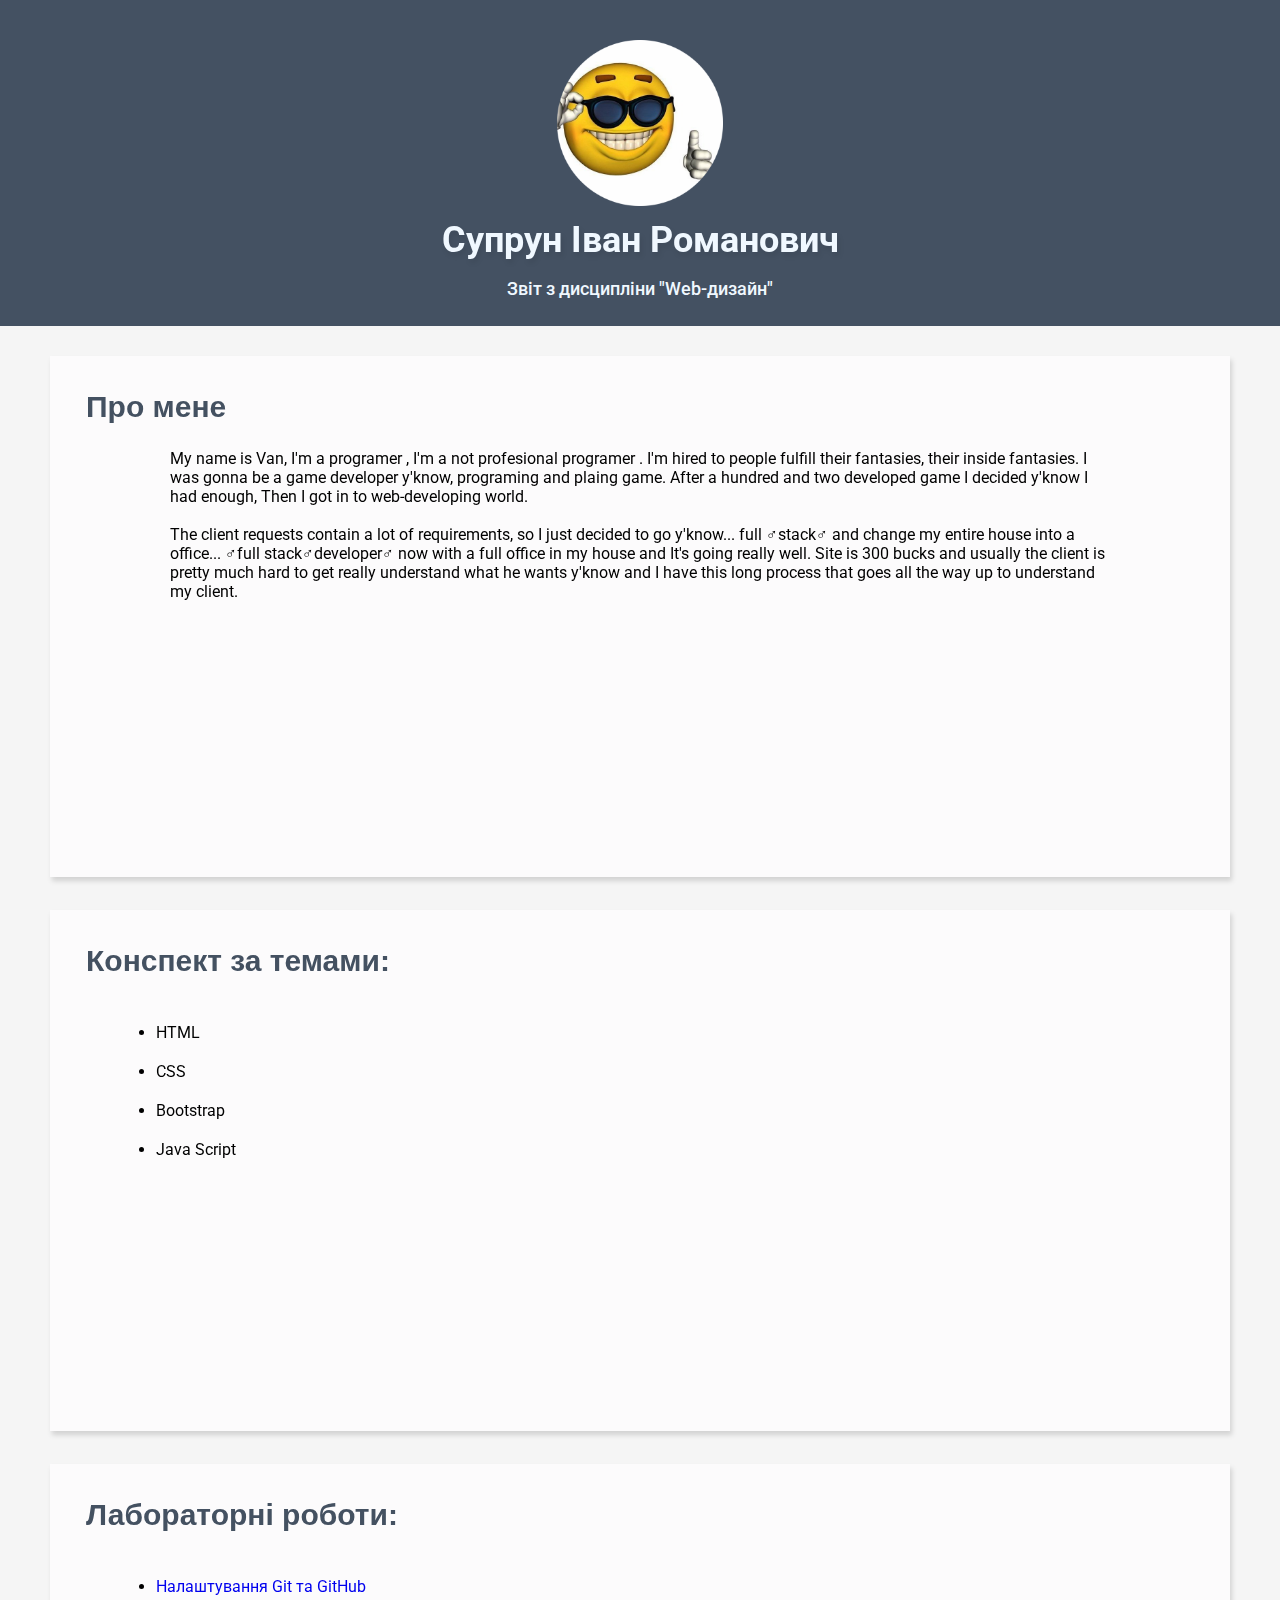
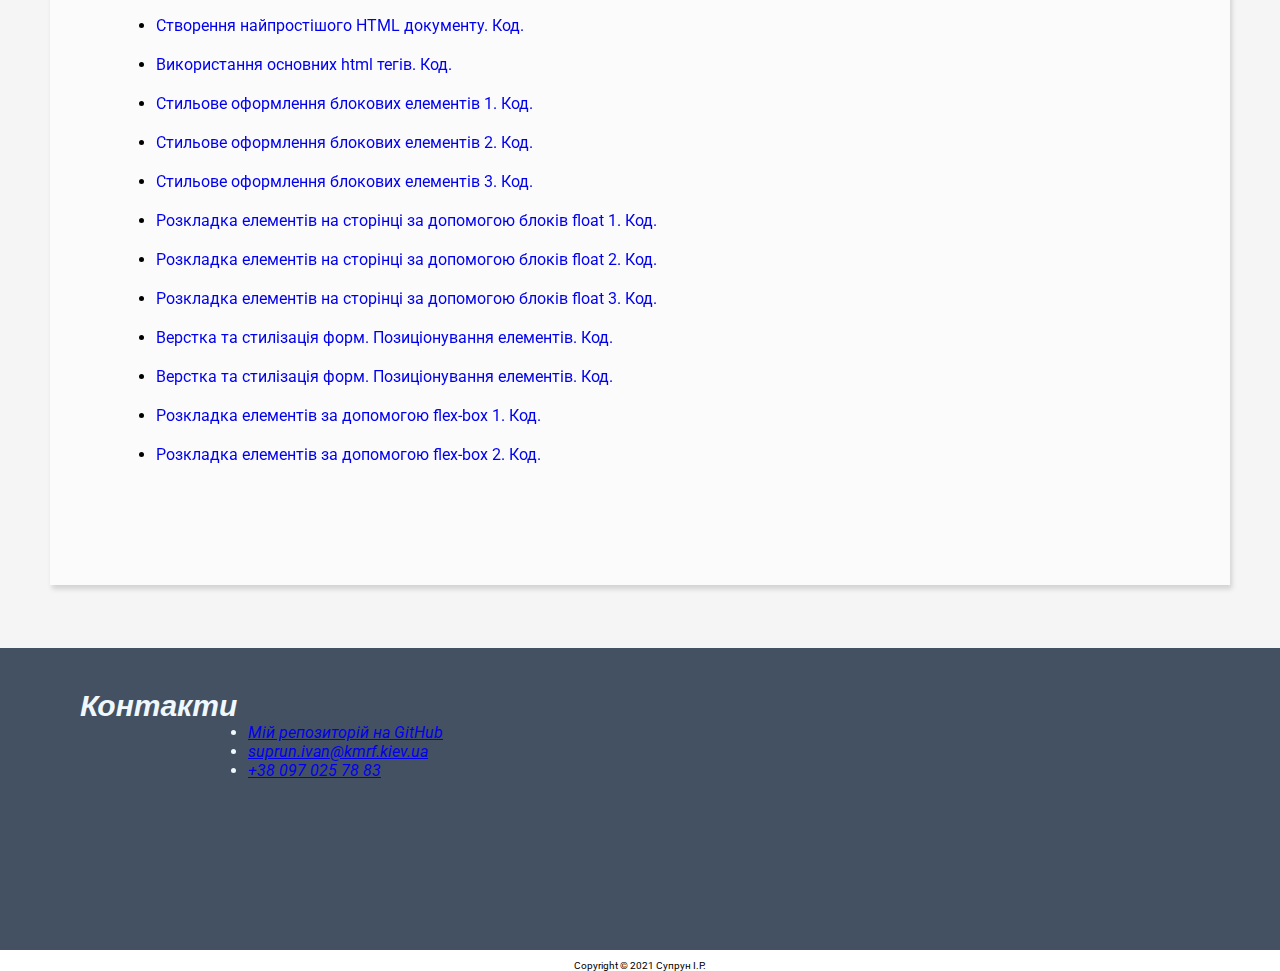
<file: index.html>
<!DOCTYPE html>
<html lang="uk">

<head>
    <meta charset="UTF-8">
    <meta name="viewport" content="width=device-width, initial-scale=1.0">
    <title>Семантичні теги HTML</title>
    <link rel="preconnect" href="https://fonts.gstatic.com">
    <link href="https://fonts.googleapis.com/css2?family=Roboto:wght@400;700&display=swap" rel="stylesheet">
    <link rel="stylesheet" href="css/main.css">
</head>

<body>
    <header class="header">
        <div><img src="img/1.png" title="Моє фото" alt="Моє фото" height="166px"></div>
        <h1 class="header_name">Супрун Іван Романович</h1>
        <h2 class="header_titel">Звіт з дисципліни "Web-дизайн"</h2>
    </header>

    <main class="content">
        <article class="article"><h3 class="article_title">Про мене</h3>
        <p>My name is Van, I'm a programer , I'm a not profesional programer . I'm hired to people fulfill their fantasies, their
        inside fantasies. I was gonna be a game developer y'know, programing and plaing game. After a hundred and two developed
        game I decided y'know I had enough, Then I got in to web-developing world.</p>
        <br>
        <p>The client requests contain a lot of
        requirements, so I just decided to go y'know... full ♂stack♂ and change my entire house into a office... ♂full
        stack♂developer♂ now with a full office in my house and It's going really well. Site is 300 bucks and usually the client
        is pretty much hard to get really understand what he wants y'know and I have this long process that goes all the way up
        to understand my client.
        </p>
        </article>

        <article class="article">
        <h3 class="article_title">Конспект за темами:</h3>
        <ul>
            <li class="li">HTML</li>
            <li class="li">CSS</li>
            <li class="li">Bootstrap</li>
            <li class="li">Java Script</li>
        </ul>
        </article>

        <article class="article">
        <h3 class="article_title">Лабораторні роботи:</h3>
        <ul>
            <li class="li"><a href="https://github.com/Anderli-dev/web-lessons/blob/main/README.txt" class="ref">Налаштування Git та GitHub</a></li>
            <li class="li"><a href="./01/index.html"  class="ref">Створення найпростішого HTML документу.</a><a href="https://github.com/Anderli-dev/web-lessons/blob/main/01/index.html"  class="ref"> Код.</a></li>
            <li class="li"><a href="./02/index.html"  class="ref">Використання основних html тегів.</a><a href="https://github.com/Anderli-dev/web-lessons/blob/main/02/index.html"  class="ref"> Код.</a></li>
            <li class="li"><a href="./04/lab_4_1.html"  class="ref">Стильове оформлення блокових елементів 1.</a><a href="https://github.com/Anderli-dev/web-lessons/blob/main/04/lab_4_1.html"  class="ref"> Код.</a></li>
            <li class="li"><a href="./04/lab_4_2.html" class="ref">Стильове оформлення блокових елементів 2.</a><a href="https://github.com/Anderli-dev/web-lessons/blob/main/04/lab_4_2.html" class="ref"> Код.</a></li>
            <li class="li"><a href="./04/lab_4_3.html" class="ref">Стильове оформлення блокових елементів 3.</a><a href="https://github.com/Anderli-dev/web-lessons/blob/main/04/lab_4_3.html" class="ref"> Код.</a></li>
            <li class="li"><a href="./05/lab5_1.html" class="ref">Розкладка елементів на сторінці за допомогою блоків float 1.</a><a href="https://github.com/Anderli-dev/web-lessons/blob/main/04/lab5_1.html" class="ref"> Код.</a></li>
            <li class="li"><a href="./05/lab5_2.html" class="ref">Розкладка елементів на сторінці за допомогою блоків float 2.</a><a href="https://github.com/Anderli-dev/web-lessons/blob/main/04/lab5_2.html" class="ref"> Код.</a></li>
            <li class="li"><a href="./05/lab5_3.html" class="ref">Розкладка елементів на сторінці за допомогою блоків float 3.</a><a href="https://github.com/Anderli-dev/web-lessons/blob/main/04/lab5_3.html" class="ref"> Код.</a></li>
            <li class="li"><a href="./06/lab6_1.html" class="ref">Верстка та стилізація форм. Позиціонування елементів.</a><a href="https://github.com/Anderli-dev/web-lessons/blob/main/06/lab6_1.html" class="ref"> Код.</a></li>
            <li class="li"><a href="./06/lab6_2.html" class="ref">Верстка та стилізація форм. Позиціонування елементів.</a><a href="https://github.com/Anderli-dev/web-lessons/blob/main/06/lab6_2.html" class="ref"> Код.</a></li>
            <li class="li"><a href="./07/lab7_1.html" class="ref">Розкладка елементів за допомогою flex-box 1.</a><a href="https://github.com/Anderli-dev/web-lessons/blob/main/06/lab7_1.html" class="ref"> Код.</a></li>
            <li class="li"><a href="./07/lab7_2.html" class="ref">Розкладка елементів за допомогою flex-box 2.</a><a href="https://github.com/Anderli-dev/web-lessons/blob/main/06/lab7_2.html" class="ref"> Код.</a></li>
        </ul>
        </article>
    </main>
    <footer class="footer">
        <address>
        <h3 style="font-size: 30px; font-family: Arial;">Контакти</h3>
        <ul class="footer_li">
        <li class="footer_li"><a href="https://github.com/Anderli-dev/web-lessons">Мій репозиторій на GitHub</a></li>
        <li class="footer_li"><a href="mailto:suprun.ivan@kmrf.kiev.ua">suprun.ivan@kmrf.kiev.ua</a></li>
        <li class="footer_li"><a href="tel:+380970257883">+38 097 025 78 83</a></li>
        </ul>
        </address>
    </footer>
    <p style="text-align: center; font-size: 10px;">Copyright © 2021 Супрун І.Р.</p>
</body>

</html>
</file>
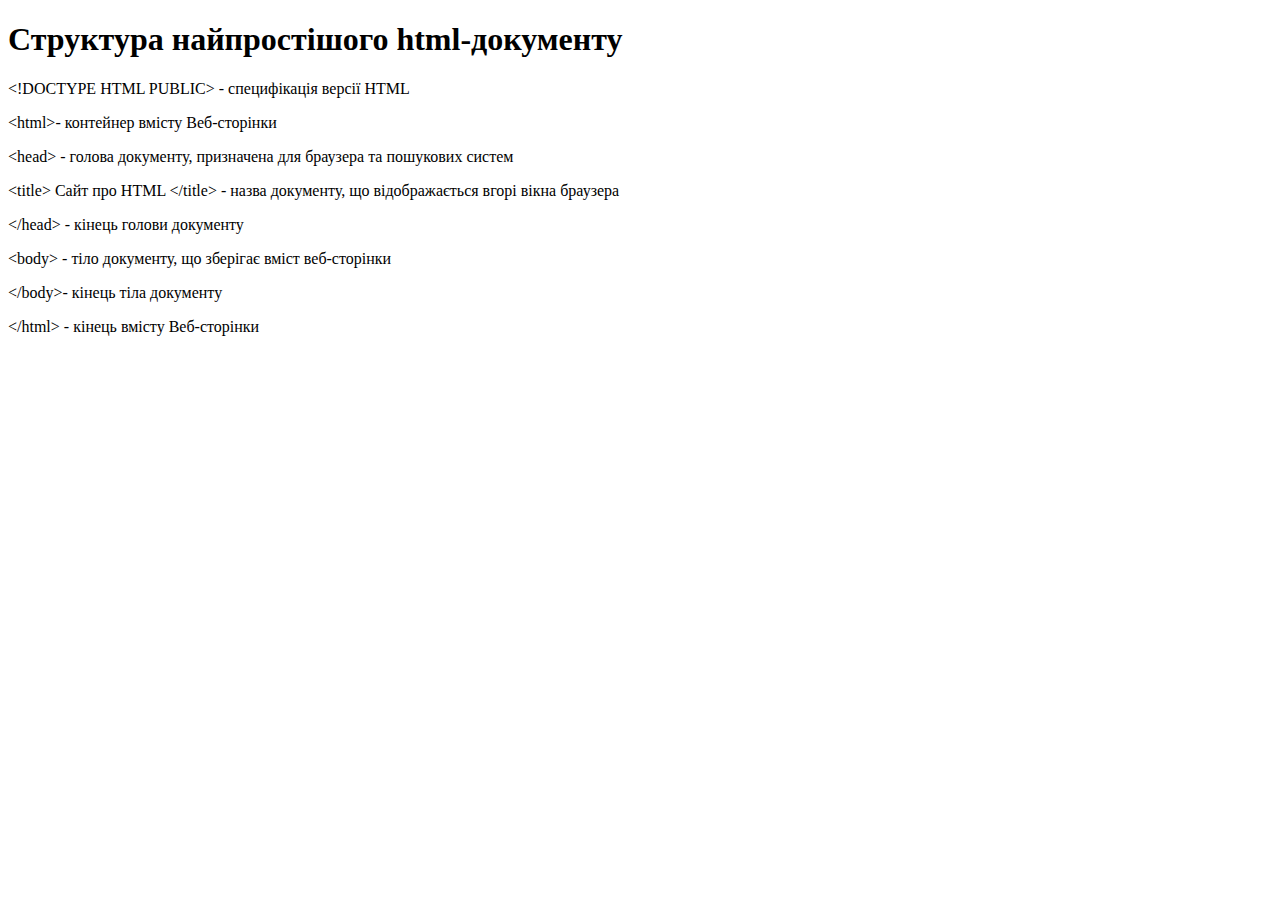
<file: 01/index.html>
<!doctype html>
<html lang="ru">
<head>
    <meta charset="UTF-8">
    <title>Найпростіша html сторінка</title>
</head>
<body>
    <h1>Структура найпростішого html-документу</h1>
    <p>&lt;!DOCTYPE HTML PUBLIC&gt; - специфікація версії HTML</p>
    <p>&lt;html&gt;- контейнер вмісту Веб-сторінки</p>
    <p>&lt;head&gt; - голова документу, призначена для браузера та пошукових систем</p>
    <p>&lt;title&gt; Сайт про HTML &lt;/title&gt; - назва документу, що відображається вгорі вікна браузера</p>
    <p>&lt;/head&gt; - кінець голови документу</p>
    <p>&lt;body&gt; - тіло документу, що зберігає вміст веб-сторінки</p>
    <p>&lt;/body&gt;- кінець тіла документу</p>
    <p>&lt;/html&gt; - кінець вмісту Веб-сторінки</p>
</body>
</html>
</file>
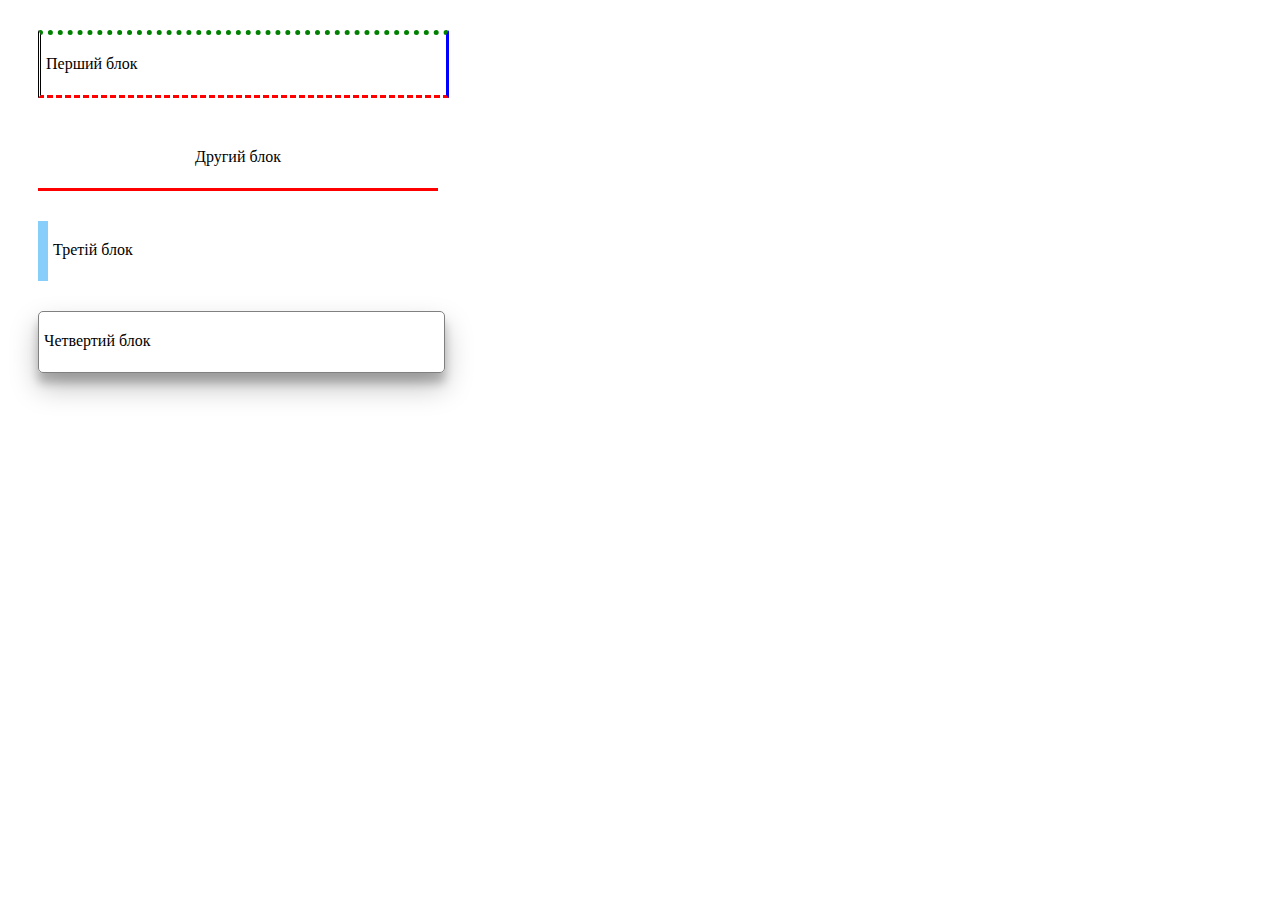
<file: 04/lab_4_1.html>
<!DOCTYPE html>
<html lang="uk">

<head>
    <meta charset="UTF-8">
    <meta name="viewport" content="width=device-width, initial-scale=1.0">
    <title>lab4_1</title>

    <style>
        div {
            height: 40px;
            width: 400px;
            margin: 30px;
            padding-top: 20px;
        }

        .block1 {
            padding-left: 5px;
            text-align: left;
            border-top: 5px dotted green;
            border-left: 3px double black;
            border-bottom: 3px dashed red;
            border-right: 3px solid blue;
        }

        .block2 {
            text-align: center;
            border-bottom: 3px solid red;
        }

        .block3 {
            padding-left: 5px;
            border-left: 10px solid lightskyblue;
        }

        .block4 {
            padding-left: 5px;
            border: 1px solid grey;
            border-radius: 5px;
            box-shadow: 0 14px 28px rgba(0, 0, 0, 0.25), 0 10px 10px rgba(0, 0, 0, 0.22);
        }

        .block4:hover {
            background: skyblue;
            color: white;
            border: none;
        }
    </style>
</head>

<div class="block1">
    Перший блок
</div>

<div class="block2">
    Другий блок
</div>

<div class="block3">
    Третій блок
</div>

<div class="block4">
    Четвертий блок
</div>

</html>
</file>
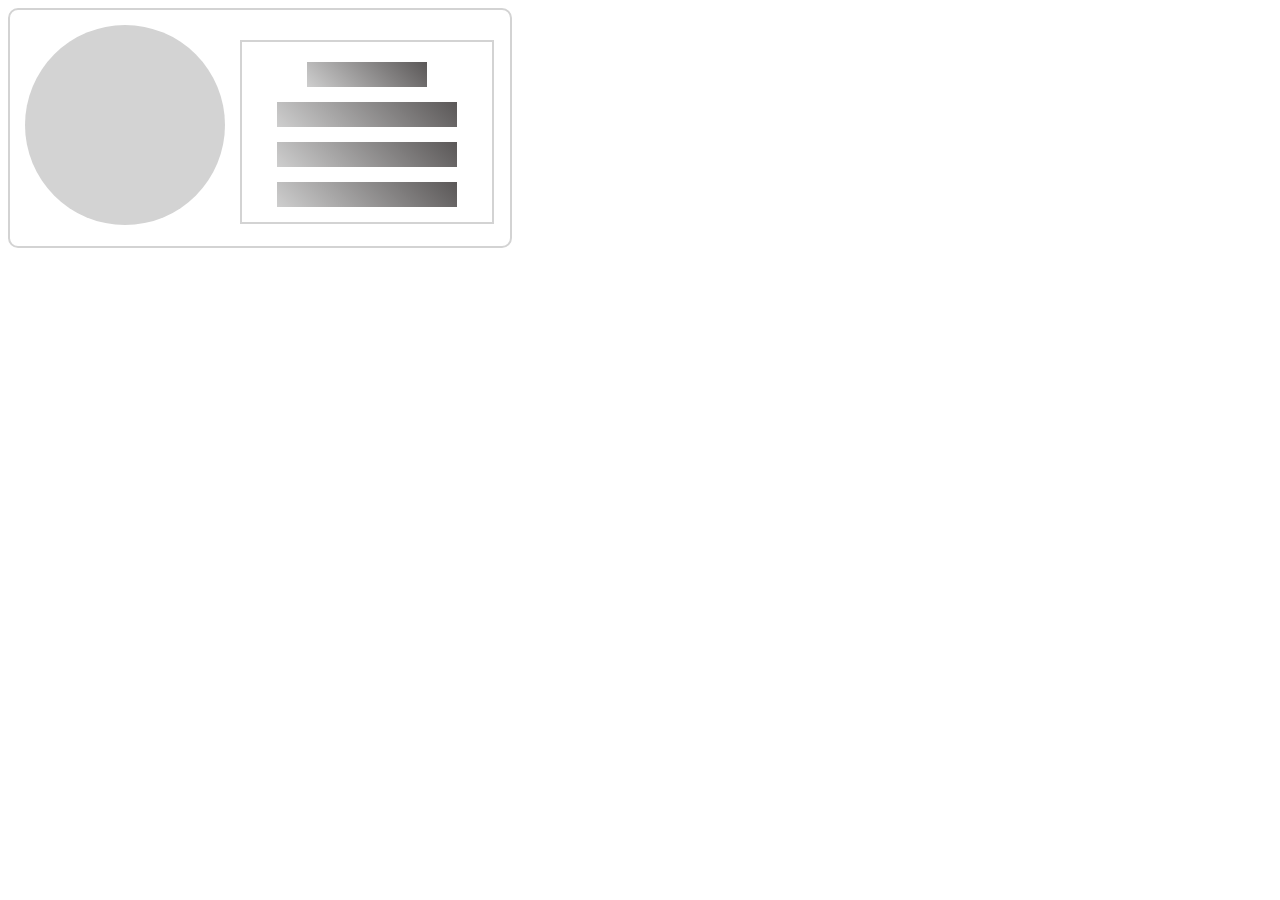
<file: 04/lab_4_2.html>
<!DOCTYPE html>
<html lang="uk">

<head>
    <meta charset="UTF-8">
    <meta name="viewport" content="width=device-width, initial-scale=1.0">
    <title>lab4_2</title>

    <style>
        .main {
            width: 500px;
            height: 236px;
            border: 2px solid lightgrey;
            border-radius: 10px;
        }

        .circle {
            width: 200px;
            height: 200px;
            background: lightgrey;
            margin: 15px;
            border-radius: 50%;
            float: left;
        }

        .box {
            display: inline-block;
            width: 250px;
            height: 180px;
            border: 2px solid lightgrey;
            margin-top: 30px;
            margin-right: 15px;
        }

        .article {
            background: linear-gradient(45deg, rgb(206, 206, 206), rgb(90, 87, 87));
            width: 120px;
            height: 25px;
            margin-left: auto;
            margin-right: auto;
            margin-top: 20px;
        }

        .p {
            background: linear-gradient(45deg, rgb(206, 206, 206), rgb(90, 87, 87));
            width: 180px;
            height: 25px;
            margin-left: auto;
            margin-right: auto;
            margin-top: 15px;
        }
    </style>
</head>

<div class="main">
    <div class="circle">

    </div>
    <div class="box">
        <div class="article">

        </div>
        <div class="p"></div>
        <div class="p"></div>
        <div class="p"></div>
    </div>
</div>

</html>
</file>
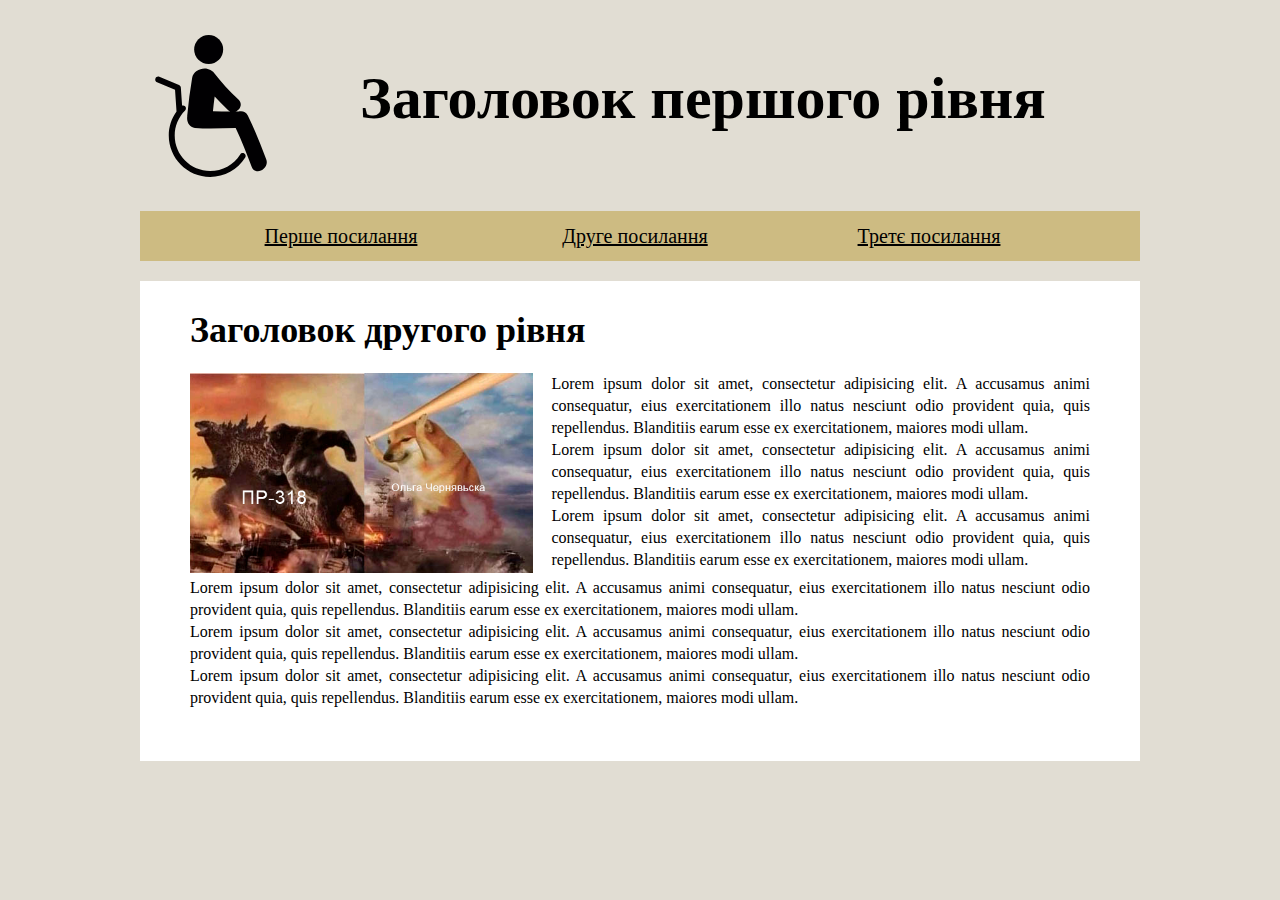
<file: 04/lab_4_3.html>
<!DOCTYPE html>
<html lang="uk">

<head>
    <meta charset="UTF-8">
    <meta name="viewport" content="width=device-width, initial-scale=1.0">
    <title>lab4_3</title>
    <style>
        * {
            padding: 0;
            margin: 0;
            box-sizing: border-box;
            font-family: Roboto;
            font-style: normal;

        }
        .body {
            margin-left: calc(50% - 1000px/2);;
            margin-right: calc(50% - 1000px/2);;
            background:  #E1DDD3;
            position: center;
        }
        .title{
            position: absolute;
            margin-top: 63px;
            margin-left: 220px;

            font-family: Roboto;
            font-style: normal;
            font-weight: bold;
            font-size: 60px;
            line-height: 70px;
            display: flex;
            align-items: center;
            text-align: center;
        }
        .nav {
            text-align: center;
            width: 1000px;
            height: 50px;
            left: 220px;
            top: 207px;
            margin-bottom: 20px;

            background: #CDBB82;
        }
        .nav ul li {
            padding: 4px;
            margin: 10px;
            width: 200px;
            height: 10px;
            margin-right: 50px;
            margin-left: 40px;

            display: inline-table;
            list-style-type: none;
            font-size: 20px;
            text-align: center;
            text-decoration-line: underline;
        }
        .nav ul li:hover {
            background: rgb(187, 141, 82);
            color: rgb(221, 221, 221);
        }
        .ico{
            margin-top: 35px;
            margin-bottom: 30px;
        }
        .content{
            position: absolute;
            width: 1000px;
            height: 480px;
            background: #FFFFFF;
            padding-left: 50px;
            padding-right: 50px;
        }
        .text{
            text-align: justify;
            line-height: 22px;
        }
        h2{
            width: 418px;
            height: 42px;
            left: 285px;
            top: 304px;
            font-size: 36px;
            line-height: 42px;
            padding-top: 28px;
            margin-bottom: 50px;
        }
    </style>
</head>

<body class="body">
    <header>
        <h1 class="title">Заголовок першого рівня</h1>
        <img class="ico" src="../ico/disabled-.svg" height="142px">
    </header>
    <main>
        <nav class="nav">
            <ul>
                <li>Перше посилання</li>
                <li>Друге посилання</li>
                <li>Третє посилання</li>
            </ul>
        </nav>
        <div class="content">
            <h2>Заголовок другого рівня</h2>
            <img class="img" src="../img/godzilla-chims.png" height="200px">

            <p class="text" 
            style= "display:inline-block;
                    position: absolute;
                    padding-left: 18px;
                    padding-right: 50px;"> 
                Lorem ipsum dolor sit amet, consectetur adipisicing elit. A accusamus animi consequatur, eius exercitationem illo natus
                nesciunt odio provident quia, quis repellendus. Blanditiis earum esse ex exercitationem, maiores modi ullam.
                <br>
                Lorem ipsum dolor sit amet, consectetur adipisicing elit. A accusamus animi consequatur, eius exercitationem illo natus
                nesciunt odio provident quia, quis repellendus. Blanditiis earum esse ex exercitationem, maiores modi ullam.
                <br>
                Lorem ipsum dolor sit amet, consectetur adipisicing elit. A accusamus animi consequatur, eius exercitationem illo natus
                nesciunt odio provident quia, quis repellendus. Blanditiis earum esse ex exercitationem, maiores modi ullam.
            </p>
            <p class="text">
                Lorem ipsum dolor sit amet, consectetur adipisicing elit. A accusamus animi consequatur, eius exercitationem illo natus
                nesciunt odio provident quia, quis repellendus. Blanditiis earum esse ex exercitationem, maiores modi ullam.
                <br>
                Lorem ipsum dolor sit amet, consectetur adipisicing elit. A accusamus animi consequatur, eius exercitationem illo natus
                nesciunt odio provident quia, quis repellendus. Blanditiis earum esse ex exercitationem, maiores modi ullam.
                <br>
                Lorem ipsum dolor sit amet, consectetur adipisicing elit. A accusamus animi consequatur, eius exercitationem illo natus
                nesciunt odio provident quia, quis repellendus. Blanditiis earum esse ex exercitationem, maiores modi ullam.
            </p>
        </div>
    </main>
</body>

</html>
</file>
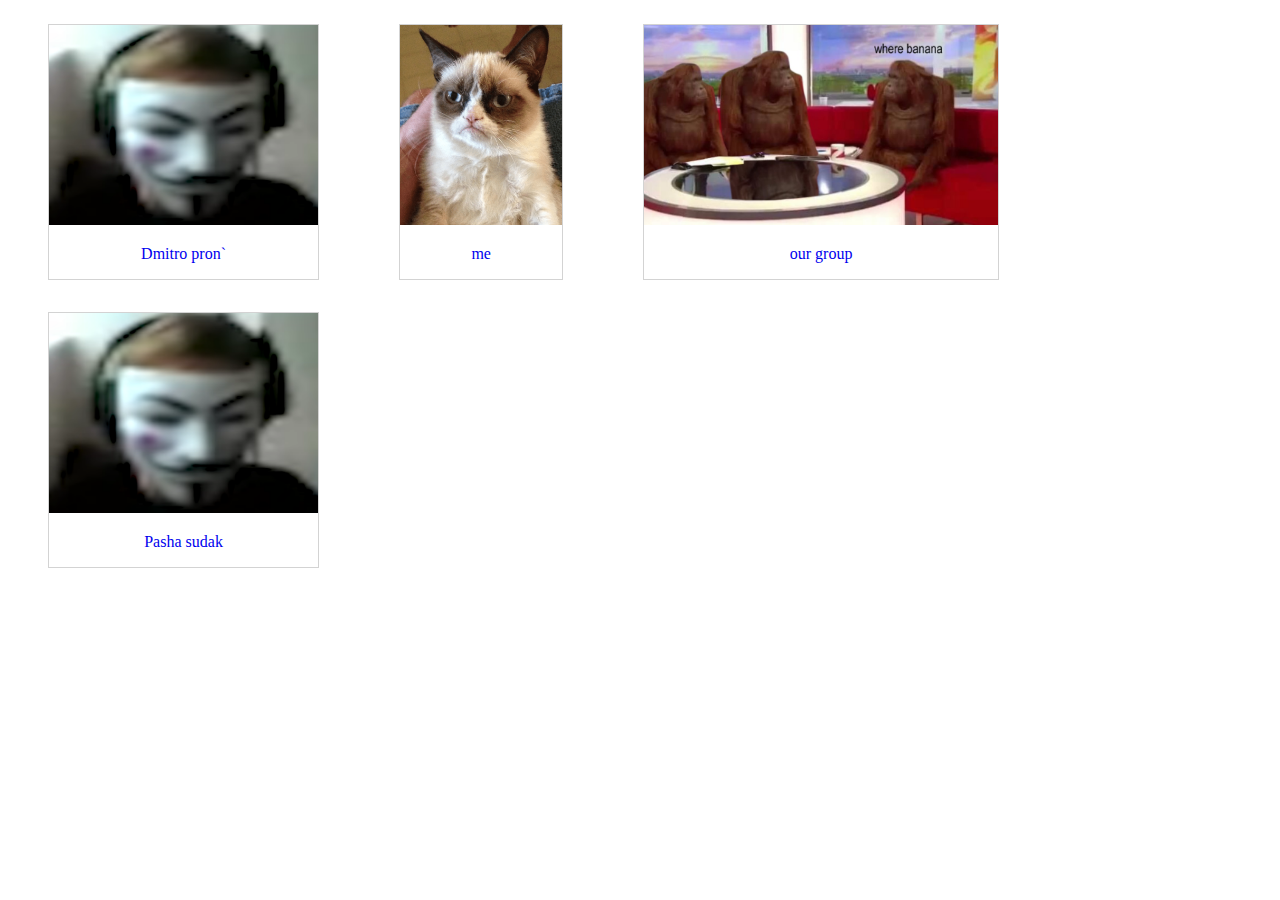
<file: 05/lab5_1.html>
<!DOCTYPE html>
<html lang="en">
<head>
    <meta charset="UTF-8">
    <meta http-equiv="X-UA-Compatible" content="IE=edge">
    <meta name="viewport" content="width=device-width, initial-scale=1.0">
    <title>Document</title>
    <style>
        img{
            height: 200px;
        }
        figure{
            float: left;
            border: 1px solid lightgrey ;
        }
        figure:hover{
            border: 1px solid black ;
        }
        p{
            text-align: center;
        }
    </style>
</head>
<body>
    <a href="../img/povezlo-povezlo-original.png" target="_blank"><figure><img src="../img/povezlo-povezlo-original.png"><p>Dmitro pron`</p></figure></a>
    
    <a href="../img/cat.png" target="_blank"><figure><img src="../img/cat.png"><p>me</p></figure></a>

    <a href="../img/where-banana.jpg" target="_blank"><figure><img src="../img/where-banana.jpg"><p>our group</p></figure></a>

    <a href="../img/povezlo-povezlo-original.png" target="_blank"><figure><img src="../img/povezlo-povezlo-original.png"><p>Pasha sudak</p></figure></a>
</body>
</html>
</file>
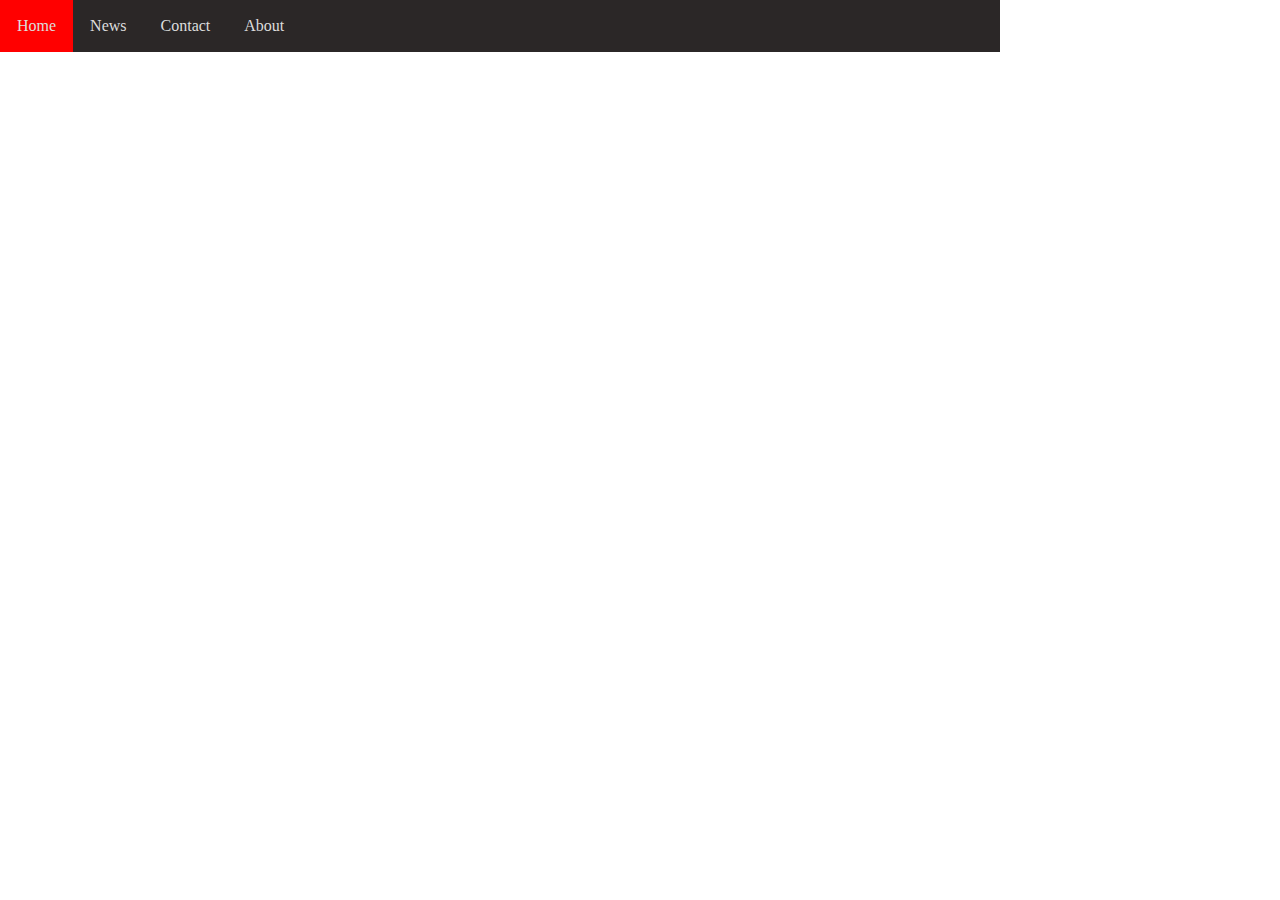
<file: 05/lab5_2.html>
<!DOCTYPE html>
<html lang="en">
<head>
    <meta charset="UTF-8">
    <meta http-equiv="X-UA-Compatible" content="IE=edge">
    <meta name="viewport" content="width=device-width, initial-scale=1.0">
    <title>Document</title>
    <style>
        *{
            padding: 0;
            margin: 0;
            box-sizing: border-box;
            font-family: Roboto;
            font-style: normal;

        }
        .nav {
            text-align: center;
            width: 1000px;
            height: 52px;
            left: 220px;
            top: 207px;

            background: #2b2727;
        }
        .nav ul li {
            padding: 17px;

            color:rgb(221, 221, 221);
            float: left;
            list-style-type: none;
        }
        .nav ul li:hover {
            background: rgb(255, 0, 0);
            color: rgb(221, 221, 221);
        }
    </style>
</head>
<body>
    <nav class="nav">
        <ul>
            <li>Home</li>
            <li>News</li>
            <li>Contact</li>
            <li>About</li>
        </ul>
    </nav>
</body>
</html>
</file>
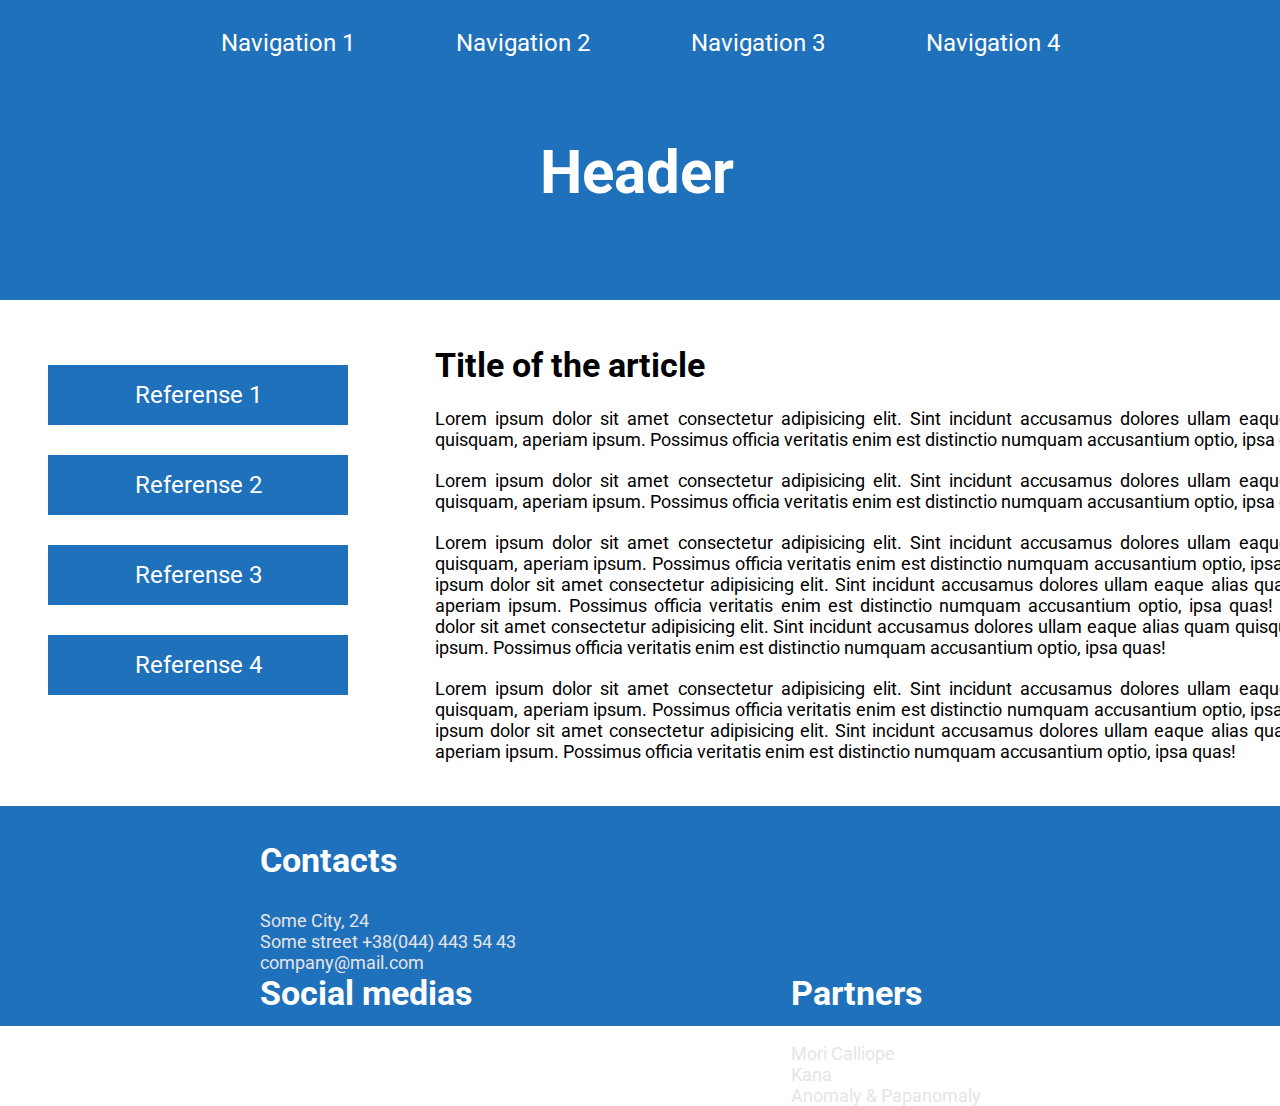
<file: 05/lab5_3.html>
<!DOCTYPE html>
<html lang="en">
<head>
    <meta charset="UTF-8">
    <meta http-equiv="X-UA-Compatible" content="IE=edge">
    <meta name="viewport" content="width=device-width, initial-scale=1.0">
    <title>Document</title>
    <link rel="preconnect" href="https://fonts.gstatic.com">
    <link href="https://fonts.googleapis.com/css2?family=Roboto:wght@400;500&display=swap" rel="stylesheet">
    <style>
        *{
            padding: 0;
            margin: 0;
            box-sizing: border-box;
            font-family: Roboto, sans-serif;
            font-style: normal;
            
        }
        header {
            height: 300px;
            background: #2071BC;
        }
        .nav-bar{
            text-align: center;
        }
        .nav-bar ul li{
            display: inline-table;
            text-align: center;

            padding-top: 29px;
            width: 136px;
            margin-right: 95px;

            font-weight: normal;
            font-size: 24px;
            line-height: 28px;

            color: #FFFFFF;
        }
        .nav-bar ul li:last-child{
            margin-right: 0px;
        }
        .nav-bar ul li:hover{
            font-weight: 500;

            border-bottom: 2px solid #ffffff;
            padding-bottom: 14px;

            text-shadow: 4px 4px 4px rgba(186, 183, 183, 0.52);
        }
        h1{
            position: absolute;
            left: 50%;
            top: 138px;
            margin-left: -100px;

            font-weight: bold;
            font-size: 60px;
            line-height: 70px;
            font-weight: 700;
            color: #FFFFFF;

            text-align: center;
            
        }
        .referense-nav-bar ul li{

            height: 60px;
            width: 300px;
            background: #2071BC;
            margin-top: 30px;
            margin-left: 48px;
            margin-right: 87px;
            padding-top: 16px;


            font-size: 24px;
            line-height: 28px;
            color: #FFFFFF;
            text-align: center;
        }
         .referense-nav-bar ul li:first-child{
            margin-top: 65px;
         }
        .referense-nav-bar ul li:hover{
            box-shadow: 6px 6px 10px rgba(0, 0, 0, 0.21);
        }
        .content{
            position:absolute;
            
            width: 74.5%;
            left: 435px;
            top: 345px;

            float: right;
        }
        h2{
            font-weight: bold;
            font-size: 34px;
            line-height: 40px;
            margin-bottom: 23px;
        }
        p{
            font-size: 18px;
            line-height: 21px;
            text-align: justify;

            padding-bottom: 20px;
        }
        footer{
            background: #2071BC;
            height: 220px;
            margin-top: 111px;
            padding-left: 260px;
            padding-top: 34px;
        }
        h3{
            font-style: normal;
            font-weight: bold;
            font-size: 34px;
            line-height: 40px;
            color: #FFFFFF;

            margin-bottom: 30px;
        }
        .contacts{
            float: left;
            margin-right: 320px;
        }
        .contacts ul li{
            font-style: normal;
            font-weight: normal;
            font-size: 18px;
            line-height: 21px;

            list-style:none;

            color: #E5E5E5;
        }
        .medias{
            margin-right: 307px;
            float: left;
            list-style:none;
        }
        .medias ul li{
            display: inline-table;
            margin-right: 24px;
        }
        .partners{
            float: left;
        }
        .partners ul li{
            font-style: normal;
            font-weight: normal;
            font-size: 18px;
            line-height: 21px;

            list-style:none;

            color: #E5E5E5;
        }
    </style>
</head>
<body>
    <header>
        <nav class="nav-bar">
            <ul>
                <li>Navigation 1</li>
                <li>Navigation 2</li>
                <li>Navigation 3</li>
                <li>Navigation 4</li>
            </ul>
        </nav>
        <h1>Header</h1>
    </header>
    <main>
        <nav class="referense-nav-bar">
            <ul>
                <li>Referense 1</li>
                <li>Referense 2</li>
                <li>Referense 3</li>
                <li>Referense 4</li>
            </ul>
        </nav>
            
        <div class="content">
            <h2>Title of the article</h2>
            <p>Lorem ipsum dolor sit amet consectetur adipisicing elit. Sint incidunt accusamus dolores ullam eaque alias quam
            quisquam, aperiam ipsum. Possimus officia veritatis enim est distinctio numquam accusantium optio, ipsa quas!</p>
            
            <p>Lorem ipsum dolor sit amet consectetur adipisicing elit. Sint incidunt accusamus dolores ullam eaque alias quam
            quisquam, aperiam ipsum. Possimus officia veritatis enim est distinctio numquam accusantium optio, ipsa quas!</p>
            
            <p>Lorem ipsum dolor sit amet consectetur adipisicing elit. Sint incidunt accusamus dolores ullam eaque alias quam
            quisquam, aperiam ipsum. Possimus officia veritatis enim est distinctio numquam accusantium optio, ipsa quas!
            Lorem ipsum dolor sit amet consectetur adipisicing elit. Sint incidunt accusamus dolores ullam eaque alias quam
            quisquam, aperiam ipsum. Possimus officia veritatis enim est distinctio numquam accusantium optio, ipsa quas!
            Lorem ipsum dolor sit amet consectetur adipisicing elit. Sint incidunt accusamus dolores ullam eaque alias quam
            quisquam, aperiam ipsum. Possimus officia veritatis enim est distinctio numquam accusantium optio, ipsa quas!</p>
            
            <p>Lorem ipsum dolor sit amet consectetur adipisicing elit. Sint incidunt accusamus dolores ullam eaque alias quam
            quisquam, aperiam ipsum. Possimus officia veritatis enim est distinctio numquam accusantium optio, ipsa quas!
            Lorem ipsum dolor sit amet consectetur adipisicing elit. Sint incidunt accusamus dolores ullam eaque alias quam
            quisquam, aperiam ipsum. Possimus officia veritatis enim est distinctio numquam accusantium optio, ipsa quas!</p>
        </div>
    </main>
    <footer>
        <div class="contacts">
            <h3>Contacts</h3>
            <ul>
                <li>Some City, 24</li>
                <li>Some street +38(044) 443 54 43</li>
                <li>company@mail.com</li>
            </ul>
        </div>

        <div class="medias">
            <h3>Social medias</h3>
            <ul>
                <li><img src="../img/facebook.png"></li>
                <li><img src="../img/inst.png"></li>
                <li><img src="../img/tiktok.png"></li>
            </ul>
        </div>

        <div class="partners">
            <h3>Partners</h3>
            <ul>
                <li>Mori Calliope</li>
                <li>Kana</li>
                <li>Anomaly & Papanomaly</li>
            </ul>
        </div>
    </footer>
</body>
</html>
</file>
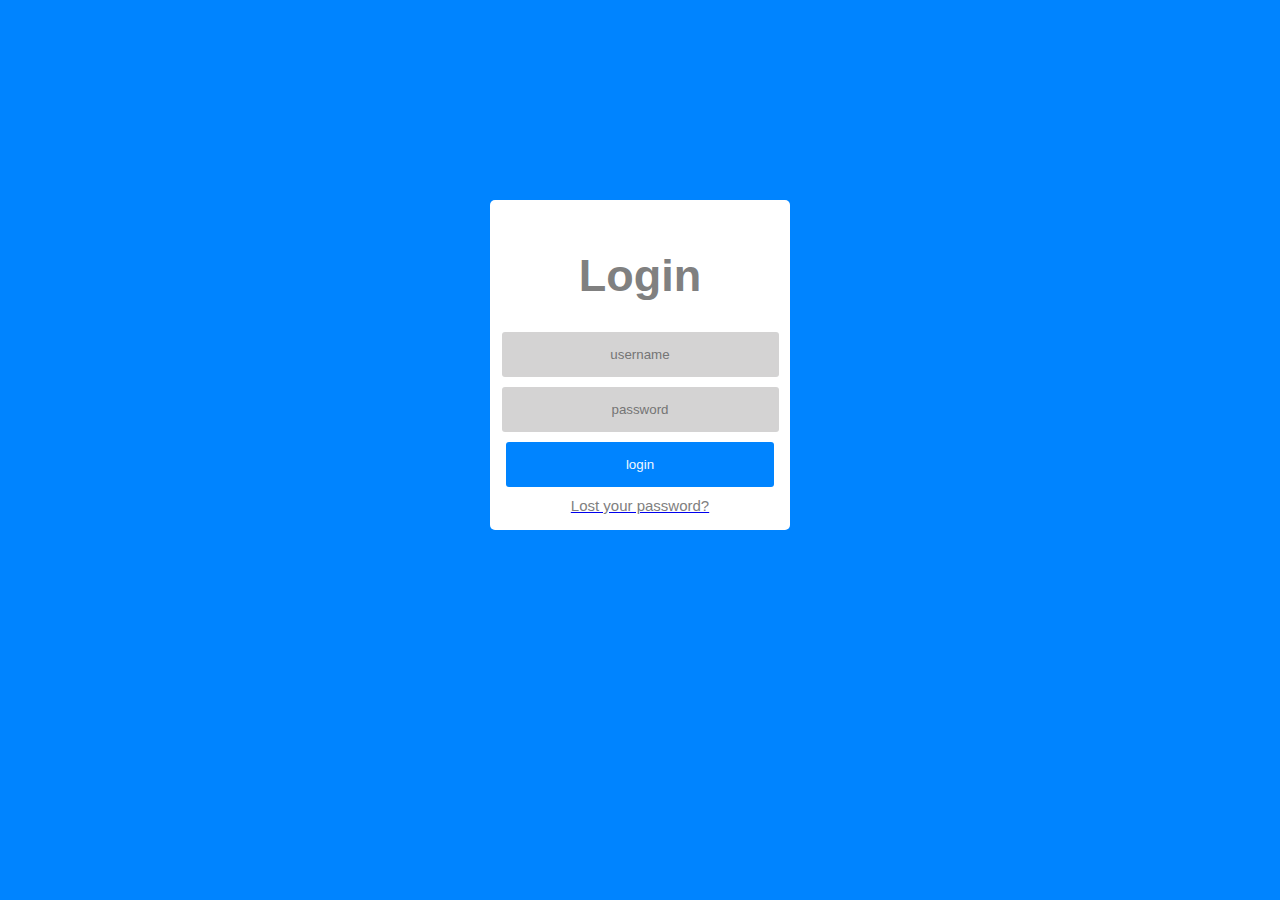
<file: 06/lab6_1.html>
<!DOCTYPE html>
<html lang="en">
<head>
    <meta charset="UTF-8">
    <meta http-equiv="X-UA-Compatible" content="IE=edge">
    <meta name="viewport" content="width=device-width, initial-scale=1.0">
    <style>
        *{
            padding: 0;
            margin: 0;
            box-sizing: border-box;
            font-family: Roboto, sans-serif;
            font-style: normal;
            
        }
        body{
            background-color: rgb(0, 132, 255);
        }
        .container{
            margin: auto;
            width: 300px;
            height: 330px;
            background-color: rgb(255, 255, 255);
            border-radius: 5px;
            margin-top: 200px;
            padding-left: 10px;
            padding-right: 10px;
        }
        h2{
            text-align: center;
            font-size: 45px;
            margin-bottom: 30px;
            padding-top: 50px;
            color: gray;
        }
        input{
            display: flex;
            background-color: rgb(212, 211, 211);
            padding: 15px 50px 15px 50px;
            margin:auto;
            text-align: center;
            margin-bottom: 10px;
            border: none;
            border-radius: 3px;
        }
        .login-button{
            background-color:  rgb(0, 132, 255);
            padding-left: 120px;
            padding-right: 120px;
            color: aliceblue;
        }
        .lost-password{
            text-align: center;
            font-size: 15px;
            text-decoration-line: underline;
            text-decoration: none;
            color: gray;
        }
    </style>
    <title>Document</title>
</head>
<body>
    <div class="container">
        <h2>Login</h2>
        <form action="#">
            <input class="username"  type="text" name="username" placeholder="username">
            <input class="password" type="password" name="password" placeholder="password">
            <input class="login-button" type="submit" value="login">
        </form>
        <a href="#"><p class="lost-password">Lost your password?</p></a>
    </div>
</body>
</html>
</file>
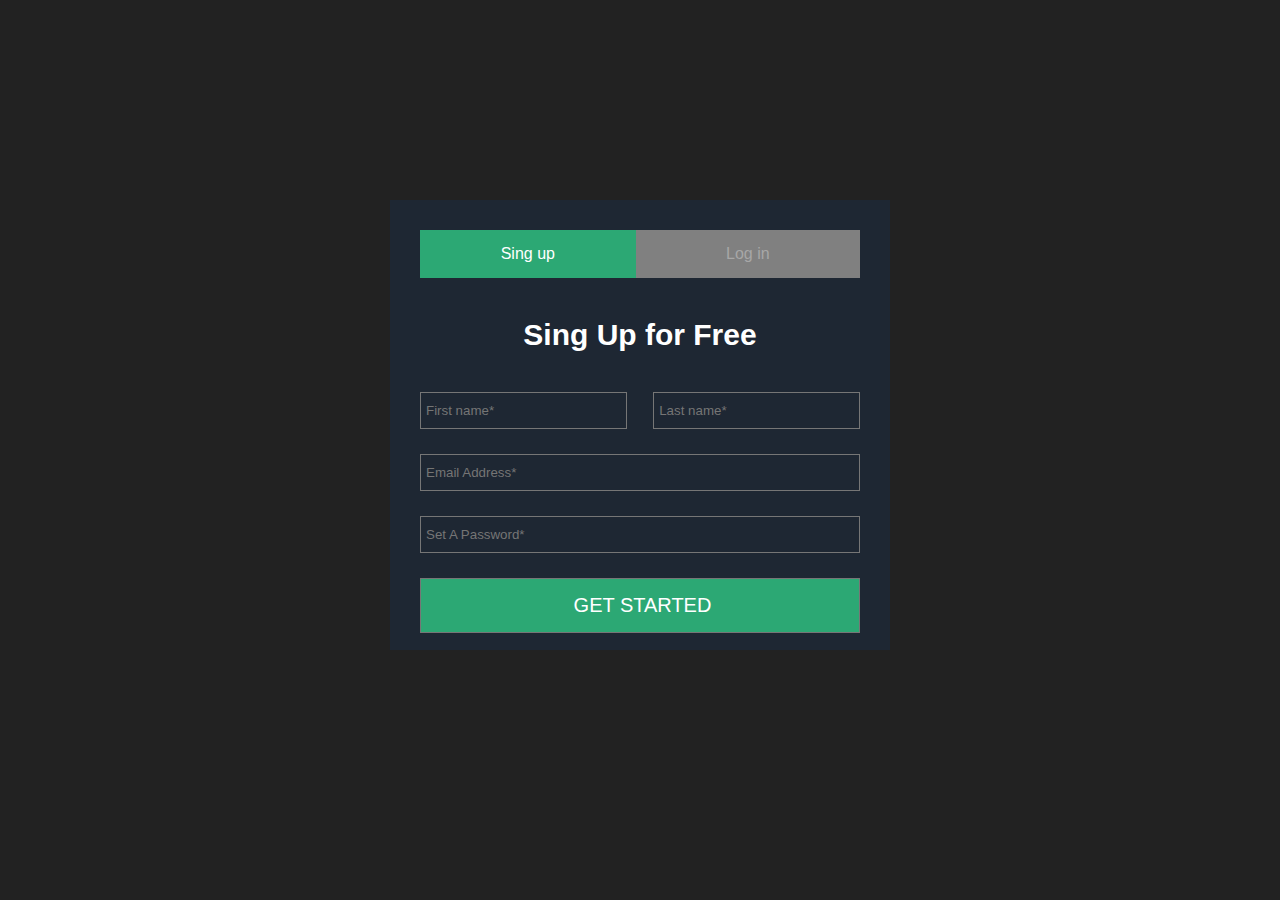
<file: 06/lab6_2.html>
<!DOCTYPE html>
<html lang="en">
<head>
    <meta charset="UTF-8">
    <meta http-equiv="X-UA-Compatible" content="IE=edge">
    <meta name="viewport" content="width=device-width, initial-scale=1.0">
    <style>
        *{
            padding: 0;
            margin: 0;
            box-sizing: border-box;
            font-family: Roboto, sans-serif;
            font-style: normal;
        }
        body{
            background-color: rgb(34, 34, 34)
        }
        .container{
            margin: auto;
            width: 500px;
            height: 450px;
            background-color: rgb(30, 39, 51);
            margin-top: 200px;
            padding: 30px 30px 0 30px;
        }
        .switch{
            margin: auto;
            background-color: gray;
        }
        .switch p{
            display: inline-block;
            text-align: center;
            width: 49%;
            padding: 15px 0px 15px 0px;
            color: rgb(167, 167, 167);
            background-color: gray;
        }
        .switch p:first-child{
            background-color: rgb(44, 168, 116);
            color: white;
        }
        h2{
            font-size: 30px;
            margin-top: 40px;
            margin-bottom: 40px;
            color:white;
            text-align: center;
        }
        input{
            background-color: rgb(30, 39, 51);
            padding: 10px 0px 10px 5px;
            border: 1px solid;
            border-color: rgb(118, 118, 118);
            margin-top: 25px;
            width: 100%;
        }
        input:last-child{
            background-color:rgb(44, 168, 116);
            color: white;
            font-size: 20px;
        }
        .firstname{
            width: 47%;
            margin-top: 0px;
        }
        .lastName{
            width: 47%;
            float: right;
            margin-top: 0px;
        }
        .login-button{
            padding-top: 15px;
            padding-bottom: 15px;
        }
    </style>
    <title>Document</title>
</head>
<body>
    <div class="container">
        <div class="switch"> 
            <p>Sing up</p>
            <p>Log in</p>
        </div>
        <div>
            <h2>Sing Up for Free</h2>
            <form action="#">
                <input class="firstname" type="name" name="name" placeholder="First name*">
                <input class="lastName" type="name" name="lastName" placeholder="Last name*">
                <input type="email" name="email" placeholder="Email Address*">
                <input type="password" name="password" placeholder="Set A Password*">
                <input class="login-button" type="submit" value="GET STARTED">
            </form>
        </div>
    </div>
</body>
</html>
</file>
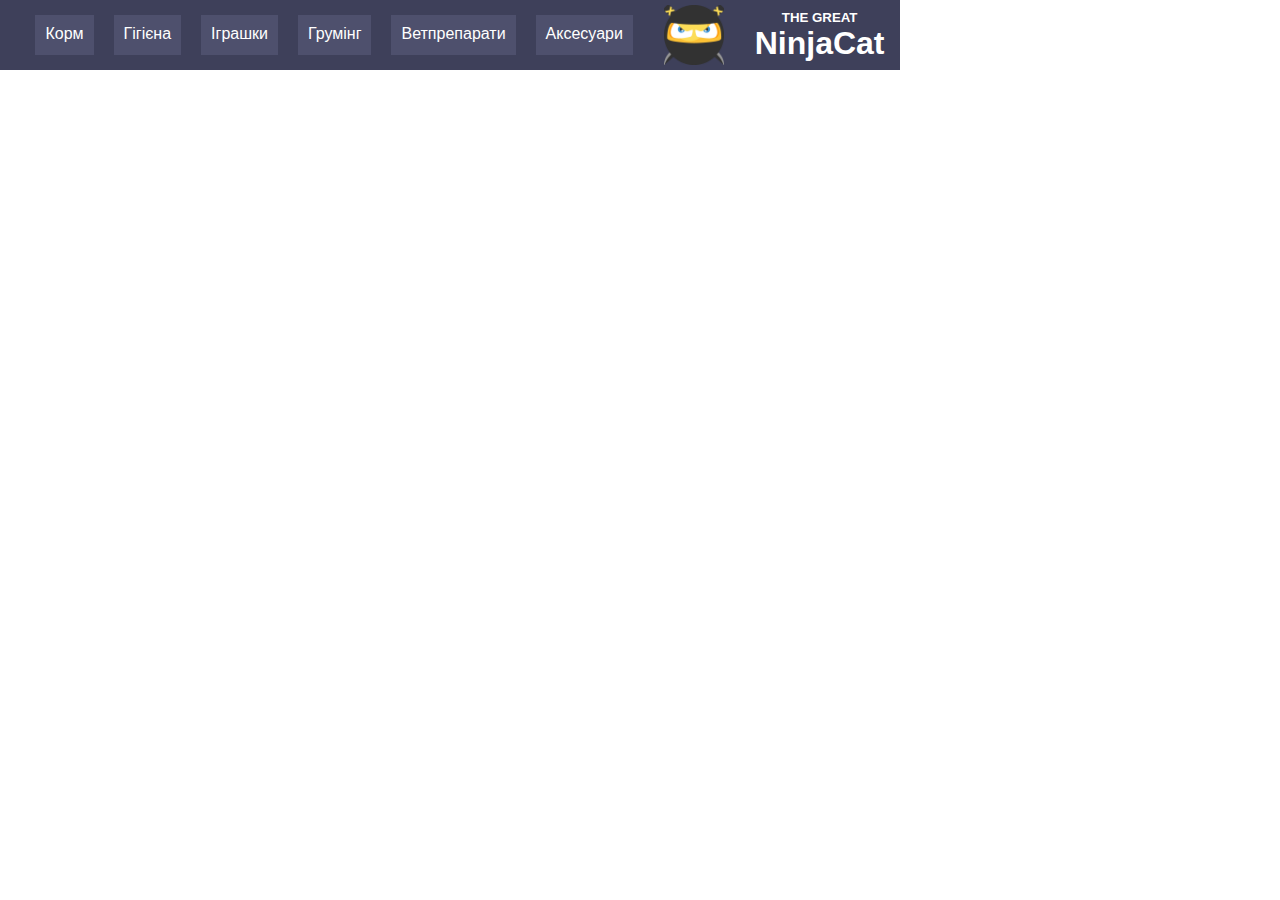
<file: 07/lab7_1.html>
<!DOCTYPE html>
<html lang="en">
<head>
    <meta charset="UTF-8">
    <meta http-equiv="X-UA-Compatible" content="IE=edge">
    <meta name="viewport" content="width=device-width, initial-scale=1.0">
    <title>Document</title>
    <style>
        *{
            padding: 0;
            margin: 0;
            box-sizing: border-box;
            font-family: Roboto, sans-serif;
            font-style: normal;
            
        }
        nav{
            height: 70px;
            background-color: rgb(62, 64, 90);
            width:900px;
            display: flex;
            justify-content: space-around;
        }
        nav ul{
            display: flex;
        }
        nav ul li{
            
            list-style-type: none;
            background-color: rgb(78, 80, 109);
            color: white;

            height: 40px;
            padding: 10px;
            margin-left:  20px;
            margin-top: 15px;
        }
        .title{
            display: flex;
        }
        img{
            justify-content: flex-end;
            align-self: center;
        }
        .title{
            display: flex;
            flex-direction: column;
            color: white;
            text-align: center;

            padding-top: 10px;
        }
    </style>
</head>
<body>
   <nav>
       <ul>
            <li><p>Корм</p></li>
            <li><p>Гігієна</p></li>
            <li><p>Іграшки</p></li>
            <li><p>Грумінг</p></li>
            <li><p>Ветпрепарати</p></li>
            <li><p>Аксесуари</p></li>
        </ul>
        <img src="/ico/Ninja-icon.png" height="60px">
        <div class="title">
            <h5>THE GREAT</h2>
            <h1>NinjaCat</h1>
        </div>
   </nav>
</body>
</html>
</file>
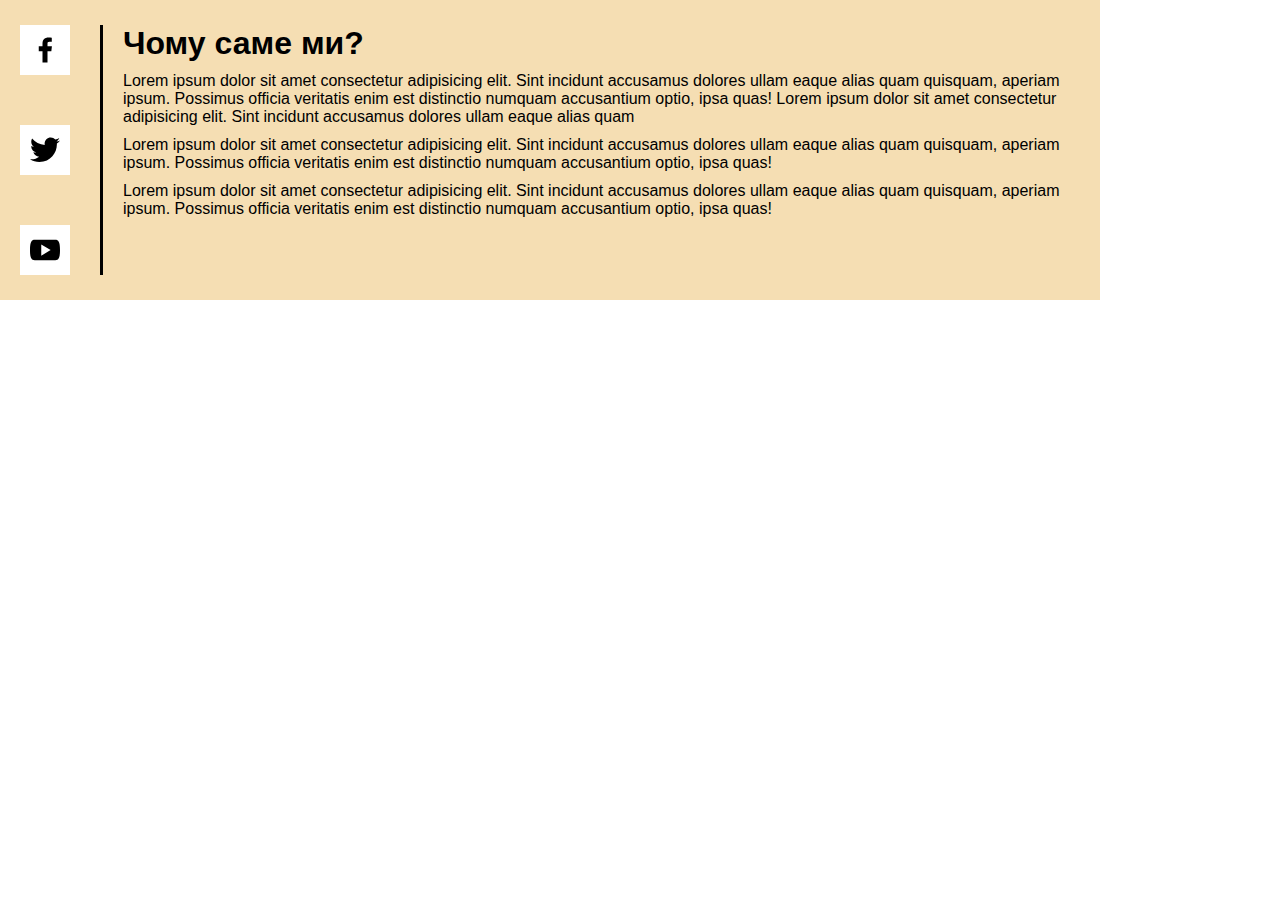
<file: 07/lab7_2.html>
<!DOCTYPE html>
<html lang="en">
<head>
    <meta charset="UTF-8">
    <meta http-equiv="X-UA-Compatible" content="IE=edge">
    <meta name="viewport" content="width=device-width, initial-scale=1.0">
    <title>Document</title>
    <style>
        * {
            padding: 0;
            margin: 0;
            box-sizing: border-box;
            font-family: Roboto, sans-serif;
            font-style: normal;
        }
            
        .content {
            display: flex;
            background-color:wheat;
            width: 1100px;
            height: 300px;
            align-items: center;
        }
        .img{
            position:absolute;
            display: flex;
            flex-direction: column;
            justify-content: space-around;
            align-items: flex-start;
            height: 300px;
        }
        img{
            background-color: rgb(255, 255, 255);
            padding: 10px;
            margin-left: 20px;
            margin-right: 20px;
        }
        .text{
            padding-left: 20px;
            margin-left: 100px;
            border-left-color: #000000;
            border-left-style: solid; 
            border-left-width: 3px;
            height: 250px;
        }
        h1{
            margin-bottom: 10px;
        }
        p{
            margin-bottom: 10px;
        }
    </style>
</head>
<body>
    <div class="content">
        <div class="img">
            <img src="/ico/icons8-facebook-f.svg" alt="" height="50px">
            <img src="/ico/icons8-twitter.svg" alt="" height="50px">
            <img src="/ico/free-icon-youtube-733646.svg" alt="" height="50px">
        </div>

        <div class="text">
            <h1>Чому саме ми?</h1>
            <p>Lorem ipsum dolor sit amet consectetur adipisicing elit. Sint incidunt accusamus dolores ullam eaque alias quam
            quisquam, aperiam ipsum. Possimus officia veritatis enim est distinctio numquam accusantium optio, ipsa quas!
            Lorem ipsum dolor sit amet consectetur adipisicing elit. Sint incidunt accusamus dolores ullam eaque alias quam
            </p>

            <p>Lorem ipsum dolor sit amet consectetur adipisicing elit. Sint incidunt accusamus dolores ullam eaque alias quam
            quisquam, aperiam ipsum. Possimus officia veritatis enim est distinctio numquam accusantium optio, ipsa quas!
            </p>

            <p>Lorem ipsum dolor sit amet consectetur adipisicing elit. Sint incidunt accusamus dolores ullam eaque alias quam
            quisquam, aperiam ipsum. Possimus officia veritatis enim est distinctio numquam accusantium optio, ipsa quas!
            </p>
        </div>
    </div>
</body>
</html>
</file>
<file: css/main.css>
* {
  font-family: "Roboto", sans-serif;
  margin: 0;
}

.header {
  height: 326px;
  color: aliceblue;
  background-color: #445162;
  text-align: center;
  padding-top: 40px;
  padding-bottom: 30px;
  box-sizing: border-box;
}

.header_name {
  padding-top: 18px;
  padding-bottom: 25px;
  font-size: 36px;
  line-height: 24px;
  font-weight: 700;
  filter: drop-shadow(2.5px 4.33px 2.5px rgba(0, 0, 0, 0.08));
}

.header_titel {
  font-size: 18px;
  line-height: 24px;
  font-weight: 500;
}

.content {
  background-color: #f5f5f5;
  padding-bottom: 30px;
  padding-top: 30px;
}

.footer {
  height: 261px;
  background-color: #445162;
  color: aliceblue;
  text-align: left;
  padding-top: 41px;
  padding-left: 80px;
  margin-bottom: 10px;
}

.article {
  height: 400px;
  background-color: #fcfbfc;
  filter: drop-shadow(2.5px 4.33px 2.5px rgba(0, 0, 0, 0.14));
  padding-right: 120px;
  padding-left: 120px;
  padding-top: 33px;
  padding-bottom: 88px;

  margin-left: 50px;
  margin-right: 50px;
  margin-bottom: 33px;
}
.article:last-child {
  height: 600px;
  background-color: #fcfbfc;
  filter: drop-shadow(2.5px 4.33px 2.5px rgba(0, 0, 0, 0.14));
  padding-right: 120px;
  padding-left: 120px;
  padding-top: 33px;
  padding-bottom: 88px;

  margin-left: 50px;
  margin-right: 50px;
  margin-bottom: 33px;
}

.article_title {
  font-size: 30px;
  margin-left: -84px;
  line-height: 36px;
  color: #445161;
  font-family: "Arial";
  text-align: justify;
  margin-bottom: 24px;
}

.ref {
  text-decoration: none;
}

.ref:hover {
  color: red;
}

.p {
  font-size: 16px;
}

.li {
  margin-left: -54px;
  padding-top: 20px;
  font-size: 16px;
}

.footer_li {
  margin-left: 64px;
}
</file>
